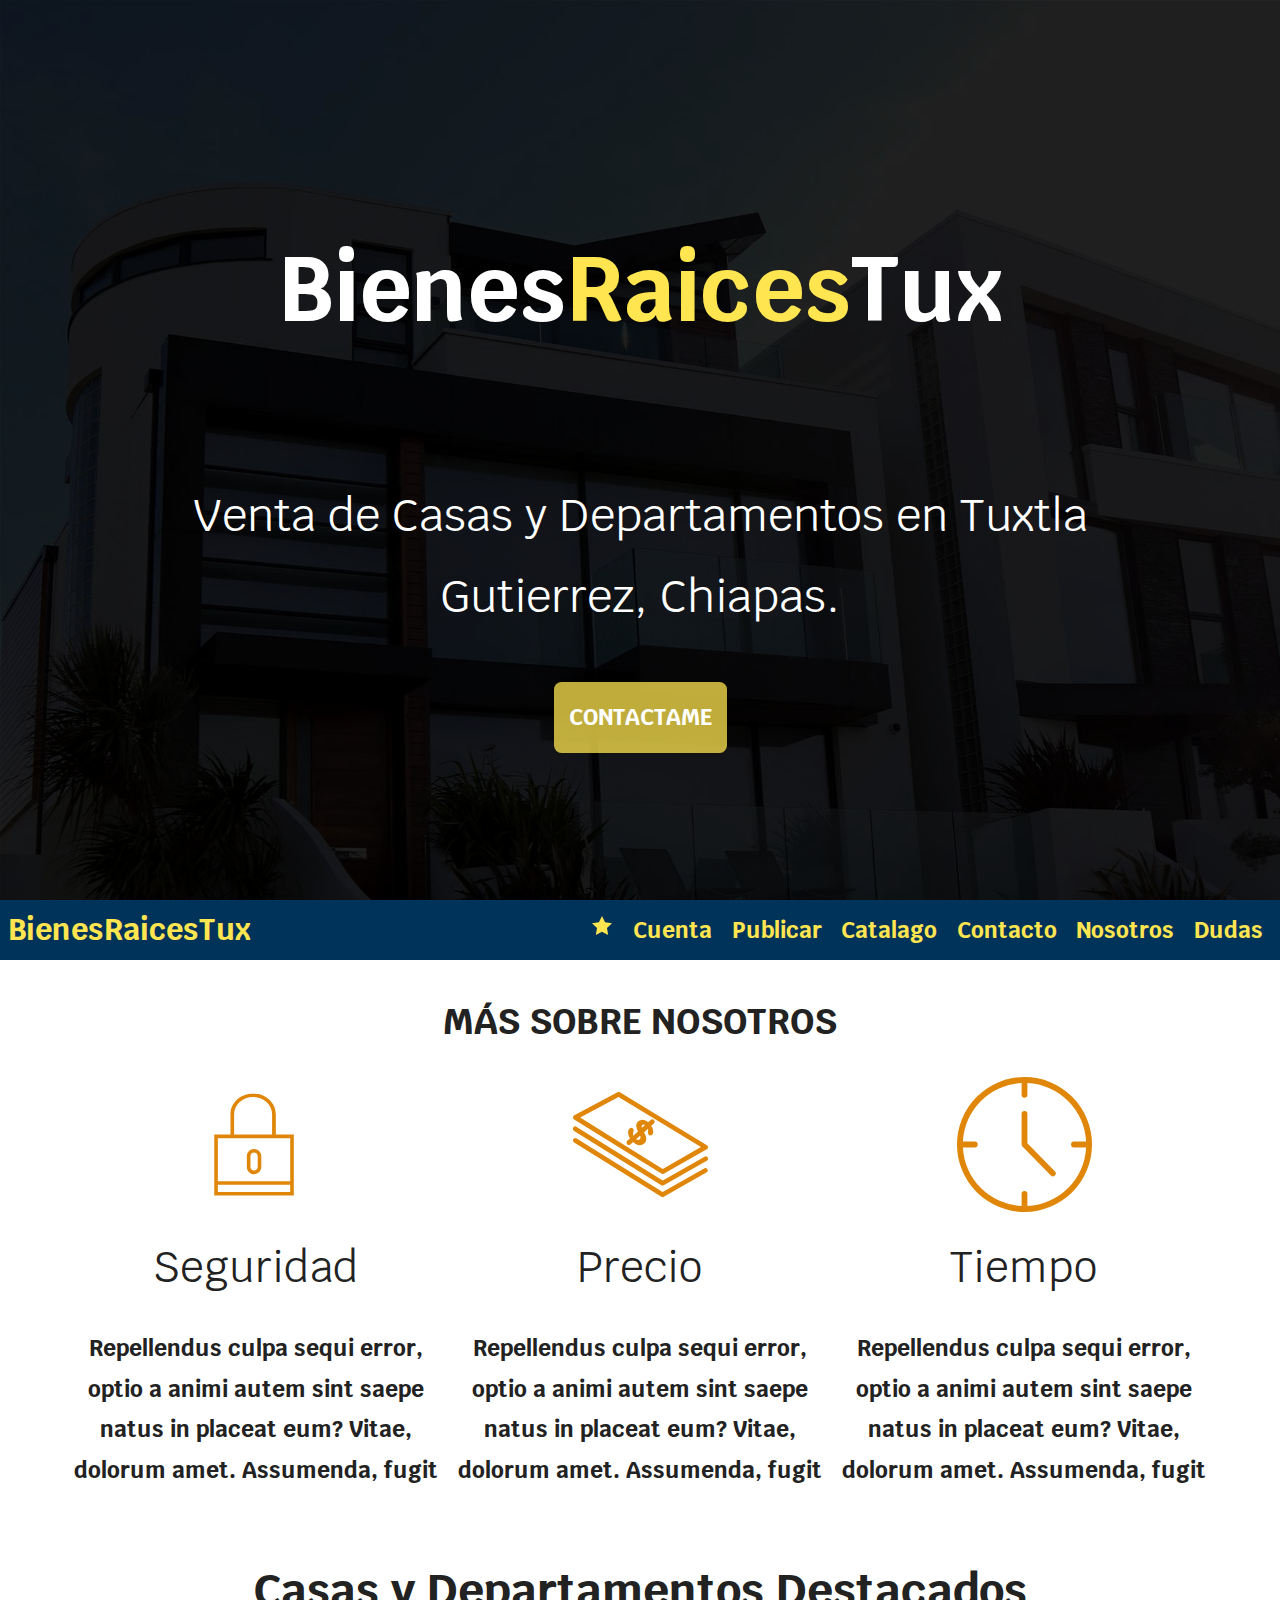
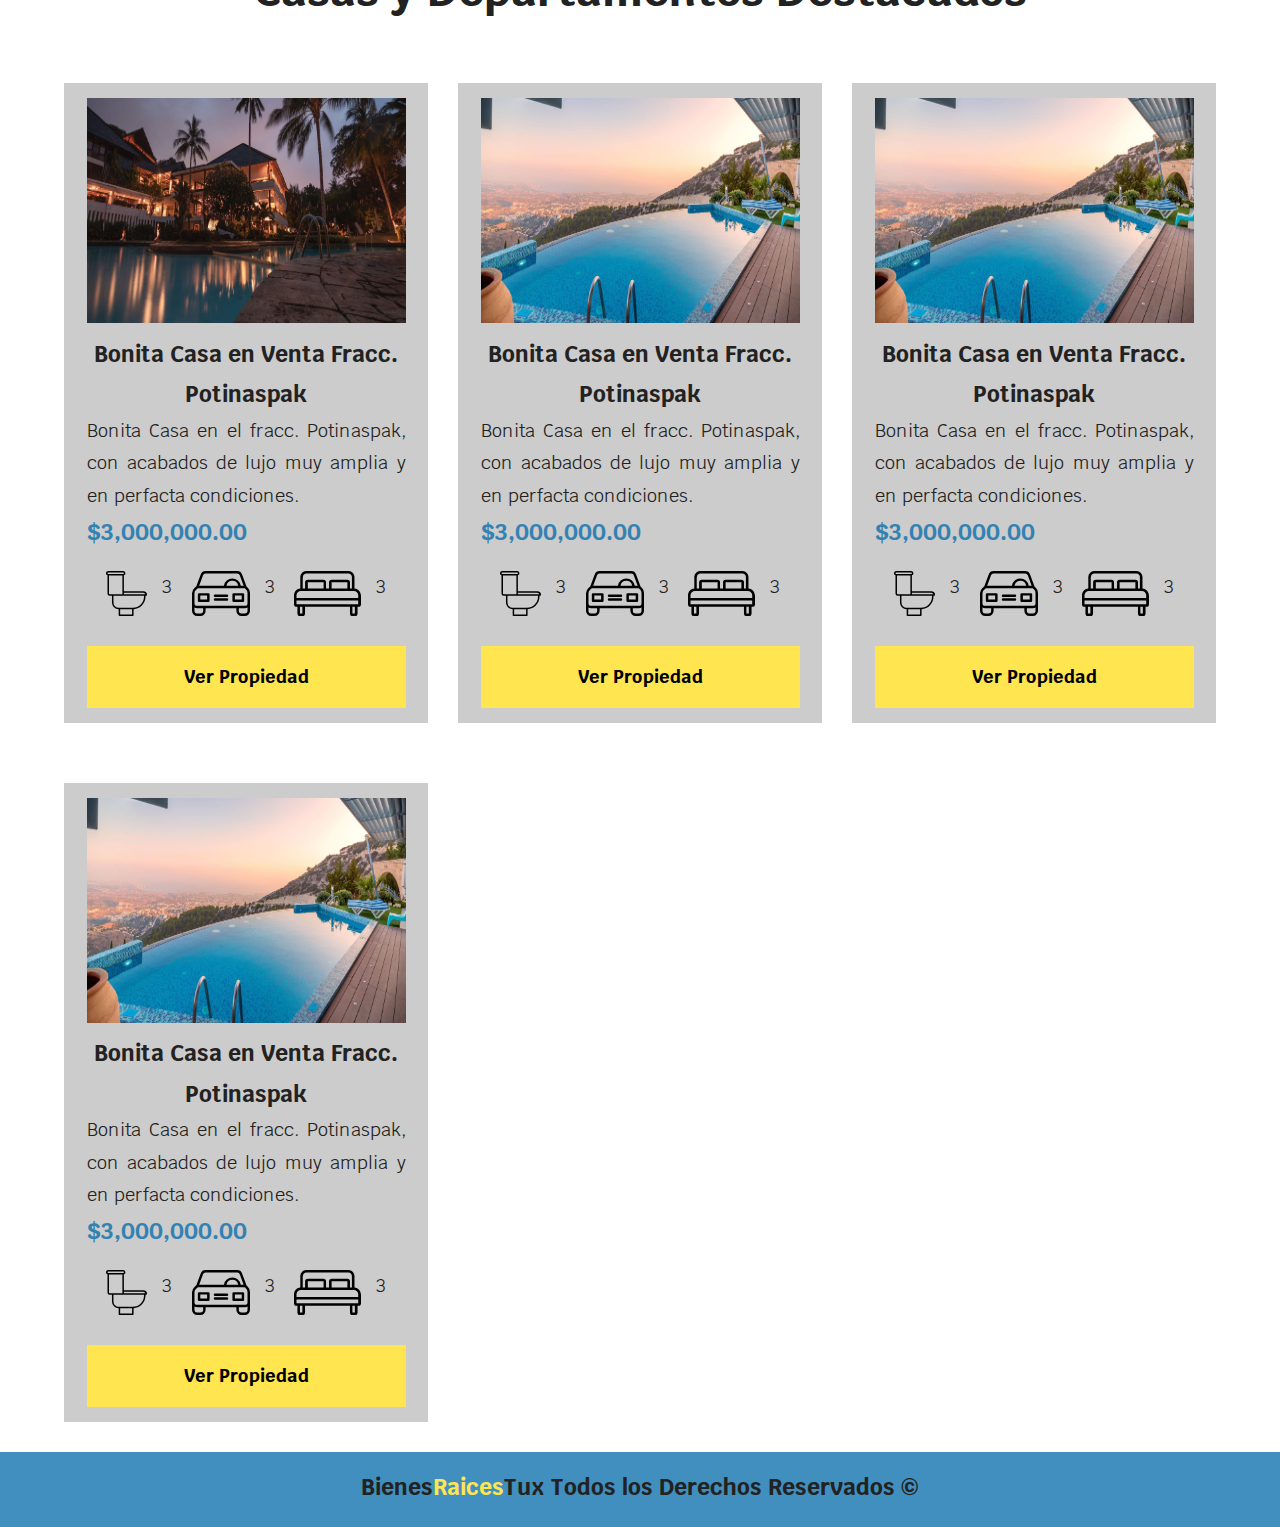
<file: bienesraicestux/index.html>
<!DOCTYPE html>
<html lang="es">

<head>
    <meta charset="UTF-8">
    <meta http-equiv="X-UA-Compatible" content="IE=edge">
    <meta name="viewport" content="width=device-width, initial-scale=1.0">
    <!-- mandamos a llamar un API de google fonts -->
    <link rel="preconnect" href="https://fonts.googleapis.com">
    <link rel="preconnect" href="https://fonts.gstatic.com" crossorigin>
    <link href="https://fonts.googleapis.com/css2?family=Krub:wght@400;700&display=swap" rel="stylesheet">
    <!-- mandamos a llamar la hoja de estilos y la hoja de normalize -->
    <link rel="stylesheet" href="css/style.css">
    <link rel="stylesheet" href="css/normalize.css">
    <title>BienesRaicesTux</title>
</head>

<body>
    <!-- header -->
    <header>
        <div class="head">
            <div class="head-title">
                <h1>Bienes<span>Raices</span>Tux</h1>
            </div>
            <div class="head-text">
                <p></p>
                Venta de Casas y Departamentos en Tuxtla Gutierrez, Chiapas.
                </p>
            </div>
            <!-- boton -->
            <a href="contacto.html" class="boton">Contactame</a>
        </div>
    </header>
    <!-- barra menu -->
    <section class="container container-menu menu">
        <div class="logo">
            <a href="index.html">BienesRaicesTux</a>
        </div>
        <!-- botones para activar o desactivar el menu -->
        <div class="botones ocultar">
            <!-- estrella para favoritos -->
            <a href="favorito.html">
                <svg class="favorito" xmlns=" http://www.w3.org/2000/svg" width="24" height="24" viewBox="0 0 24 24">
                    <path
                        d="M12 17.75l-6.172 3.245l1.179 -6.873l-5 -4.867l6.9 -1l3.086 -6.253l3.086 6.253l6.9 1l-5 4.867l1.179 6.873z" />
                </svg>
            </a>
            <buttton class="menu-btn">
                <svg xmlns="http://www.w3.org/2000/svg" width="24" height="24" viewBox="0 0 24 24">
                    <path d="M4 6H20V8H4zM4 11H20V13H4zM4 16H20V18H4z" />
                </svg>
                <svg class="none" xmlns="http://www.w3.org/2000/svg" width="24" height="24" viewBox="0 0 24 24">
                    <path
                        d="M16.192 6.344L11.949 10.586 7.707 6.344 6.293 7.758 10.535 12 6.293 16.242 7.707 17.656 11.949 13.414 16.192 17.656 17.606 16.242 13.364 12 17.606 7.758z" />
                </svg>
            </buttton>
        </div>
        <!-- menu de contenido -->
        <nav class="bar-nav">
            <ul class="bar-menu" id="bar-menu">
                <li class="menu--item">
                    <a class="home ocultar menu--link" href="index.html">Home</a>
                    <a class="menu--link" href="favoritos.html">
                        <svg class="none favorito" xmlns=" http://www.w3.org/2000/svg" width="24" height="24"
                            viewBox="0 0 24 24">
                            <path
                                d="M12 17.75l-6.172 3.245l1.179 -6.873l-5 -4.867l6.9 -1l3.086 -6.253l3.086 6.253l6.9 1l-5 4.867l1.179 6.873z" />
                        </svg>
                    </a>
                </li>
                <li class="menu--item contenedor-menu">
                    <a class="menu--link submenu-btn" href="#">Cuenta
                        <svg xmlns="http://www.w3.org/2000/svg"
                            class="ocultar icon icon-tabler icon-tabler-chevron-down" width="30" height="30"
                            viewBox="0 0 24 24" stroke-width="1.5" stroke="#2c3e50" fill="none" stroke-linecap="round"
                            stroke-linejoin="round">
                            <path stroke="none" d="M0 0h24v24H0z" fill="none" />
                            <polyline points="6 9 12 15 18 9" />
                        </svg>
                    </a>
                    <!-- usamos un submenu para las partes desplegables -->
                    <ul class="submenu">
                        <li class="menu--item">
                            <a class="menu--link" href="login.html">Iniciar Sesión</a>
                        </li>
                        <li class="menu--item">
                            <a class="menu--link" href="cuenta.html">Crear Cuenta</a>
                        </li>
                    </ul>
                </li>
                <li class="menu--item">
                    <a class="menu--link" href="publicar.html">Publicar</a>
                </li>
                <li class="menu--item contenedor-menu">
                    <a class="menu--link submenu-btn" href="#">Catalago
                        <svg xmlns="http://www.w3.org/2000/svg"
                            class="ocultar icon icon-tabler icon-tabler-chevron-down" width="30" height="30"
                            viewBox="0 0 24 24" stroke-width="1.5" stroke="#2c3e50" fill="none" stroke-linecap="round"
                            stroke-linejoin="round">
                            <path stroke="none" d="M0 0h24v24H0z" fill="none" />
                            <polyline points="6 9 12 15 18 9" />
                        </svg>
                    </a>
                    <!-- usamos un submenu para las partes desplegables -->
                    <ul class="submenu">
                        <li class="menu--item">
                            <a class="menu--link" href="venta.html">Venta</a>
                        </li>
                        <li class="menu--item">
                            <a class="menu--link" href="renta.html">Renta</a>
                        </li>
                    </ul>
                </li>
                <li class="menu--item">
                    <a class="menu--link" href="contacto.html">Contacto</a>
                </li>
                <li class="menu--item">
                    <a class="menu--link" href="nosotros.html">Nosotros</a>
                </li>
                <li class="menu--item">
                    <a class="menu--link" href="dudas.html">Dudas</a>
                </li>
            </ul>
        </nav>
    </section>
    <!-- sobre-nosotros -->
    <main class="contenedor nosotros">
        <h1 class="nosotros-title">Más Sobre Nosotros</h1>
        <div class="nosotros-container">
            <div class="valores">
                <img src="img/icono1.svg" alt="seguridad" class="icono-valores">
                <h3>Seguridad</h3>
                <p>
                    Repellendus culpa sequi error, optio a animi autem sint saepe natus in placeat eum? Vitae, dolorum
                    amet. Assumenda,
                    fugit
                </p>
            </div>
            <div class="valores">
                <img src="img/icono2.svg" alt="precio" class="icono-valores">
                <h3>Precio</h3>
                <p>
                    Repellendus culpa sequi error, optio a animi autem sint saepe natus in placeat eum? Vitae, dolorum
                    amet. Assumenda,
                    fugit
                </p>
            </div>
            <div class="valores">
                <img src="img/icono3.svg" alt="tiempo" class="icono-valores">
                <h3>Tiempo</h3>
                <p>
                    Repellendus culpa sequi error, optio a animi autem sint saepe natus in placeat eum? Vitae, dolorum
                    amet. Assumenda,
                    fugit
                </p>
            </div>
        </div>
    </main>
    <!-- seccion del catalago -->
    <section class="contenedor">
        <div class="catalago-home">
            <h2>
                Casas y Departamentos Destacados
            </h2>
            <div class="catalago-container">
                <!-- tarjeta de la casa publicada -->
                <div class="anuncio">
                    <img src="img/destacada.jpg" alt="descatada 1" class="img-anuncio">
                    <div class="info-anuncio">
                        <h3>Bonita Casa en Venta Fracc. Potinaspak</h3>
                        <p>
                            Bonita Casa en el fracc. Potinaspak, con acabados de lujo muy amplia y en perfacta
                            condiciones.
                        </p>
                        <p class="precio-anuncio">
                            $3,000,000.00
                        </p>
                        <ul class="iconos-caracteristicas">
                            <li>
                                <img src="img/icono_wc.svg" alt="icono-wc" class="img-caracteristicas">
                                <p>3</p>
                            </li>
                            <li>
                                <img src="img/icono_estacionamiento.svg" alt="icono-estacionamiento"
                                    class="img-caracteristicas">
                                <p>3</p>
                            </li>
                            <li>
                                <img src="img/icono_dormitorio.svg" alt="icono-dormitorio" class="img-caracteristicas">
                                <p>3</p>
                            </li>
                        </ul>
                        <a href="anuncios.html" class="btn-amarrillo-block">
                            Ver Propiedad
                        </a>
                    </div>
                </div>
                <!-- tarjeta de la casa publicada -->
                <div class="anuncio">
                    <img src="img/destacada2.jpg" alt="descatada 1" class="img-anuncio">
                    <div class="info-anuncio">
                        <h3>Bonita Casa en Venta Fracc. Potinaspak</h3>
                        <p>
                            Bonita Casa en el fracc. Potinaspak, con acabados de lujo muy amplia y en perfacta
                            condiciones.
                        </p>
                        <p class="precio-anuncio">
                            $3,000,000.00
                        </p>
                        <ul class="iconos-caracteristicas">
                            <li>
                                <img src="img/icono_wc.svg" alt="icono-wc" class="img-caracteristicas">
                                <p>3</p>
                            </li>
                            <li>
                                <img src="img/icono_estacionamiento.svg" alt="icono-estacionamiento"
                                    class="img-caracteristicas">
                                <p>3</p>
                            </li>
                            <li>
                                <img src="img/icono_dormitorio.svg" alt="icono-dormitorio" class="img-caracteristicas">
                                <p>3</p>
                            </li>
                        </ul>
                        <a href="anuncios.html" class="btn-amarrillo-block">
                            Ver Propiedad
                        </a>
                    </div>
                </div>
                <!-- tarjeta de la casa publicada -->
                <div class="anuncio">
                    <img src="img/destacada2.jpg" alt="descatada 1" class="img-anuncio">
                    <div class="info-anuncio">
                        <h3>Bonita Casa en Venta Fracc. Potinaspak</h3>
                        <p>
                            Bonita Casa en el fracc. Potinaspak, con acabados de lujo muy amplia y en perfacta
                            condiciones.
                        </p>
                        <p class="precio-anuncio">
                            $3,000,000.00
                        </p>
                        <ul class="iconos-caracteristicas">
                            <li>
                                <img src="img/icono_wc.svg" alt="icono-wc" class="img-caracteristicas">
                                <p>3</p>
                            </li>
                            <li>
                                <img src="img/icono_estacionamiento.svg" alt="icono-estacionamiento"
                                    class="img-caracteristicas">
                                <p>3</p>
                            </li>
                            <li>
                                <img src="img/icono_dormitorio.svg" alt="icono-dormitorio" class="img-caracteristicas">
                                <p>3</p>
                            </li>
                        </ul>
                        <a href="anuncios.html" class="btn-amarrillo-block">
                            Ver Propiedad
                        </a>
                    </div>
                </div>
                <!-- tarjeta de la casa publicada -->
                <div class="anuncio">
                    <img src="img/destacada2.jpg" alt="descatada 1" class="img-anuncio">
                    <div class="info-anuncio">
                        <h3>Bonita Casa en Venta Fracc. Potinaspak</h3>
                        <p>
                            Bonita Casa en el fracc. Potinaspak, con acabados de lujo muy amplia y en perfacta
                            condiciones.
                        </p>
                        <p class="precio-anuncio">
                            $3,000,000.00
                        </p>
                        <ul class="iconos-caracteristicas">
                            <li>
                                <img src="img/icono_wc.svg" alt="icono-wc" class="img-caracteristicas">
                                <p>3</p>
                            </li>
                            <li>
                                <img src="img/icono_estacionamiento.svg" alt="icono-estacionamiento"
                                    class="img-caracteristicas">
                                <p>3</p>
                            </li>
                            <li>
                                <img src="img/icono_dormitorio.svg" alt="icono-dormitorio" class="img-caracteristicas">
                                <p>3</p>
                            </li>
                        </ul>
                        <a href="anuncios.html" class="btn-amarrillo-block">
                            Ver Propiedad
                        </a>
                    </div>
                </div>
            </div>
        </div>
    </section>
    <!-- footer -->
    <footer>
        <p>Bienes<span>Raices</span>Tux Todos los Derechos Reservados &copy;</p>
    </footer>

    <!-- mandamos a llmar js -->
    <script src=" js/script.js"></script>
</body>

</html>
</file>
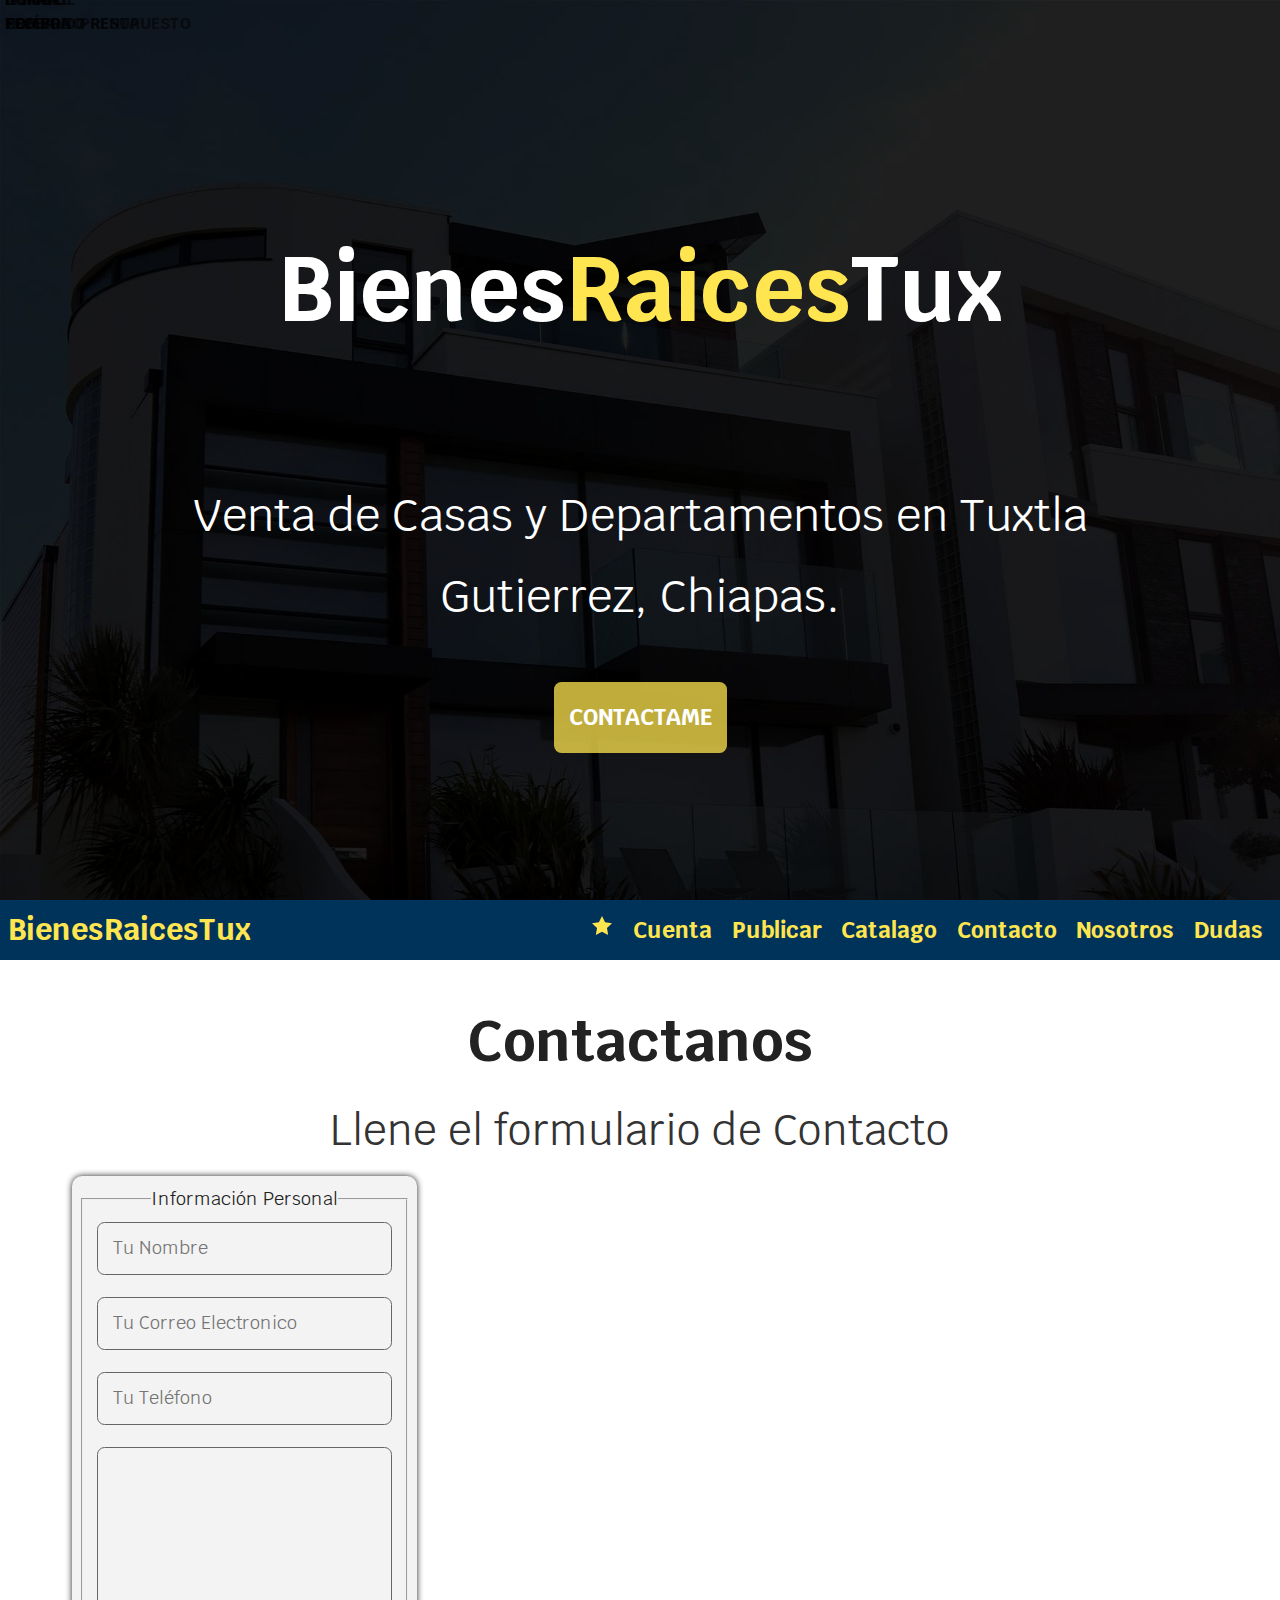
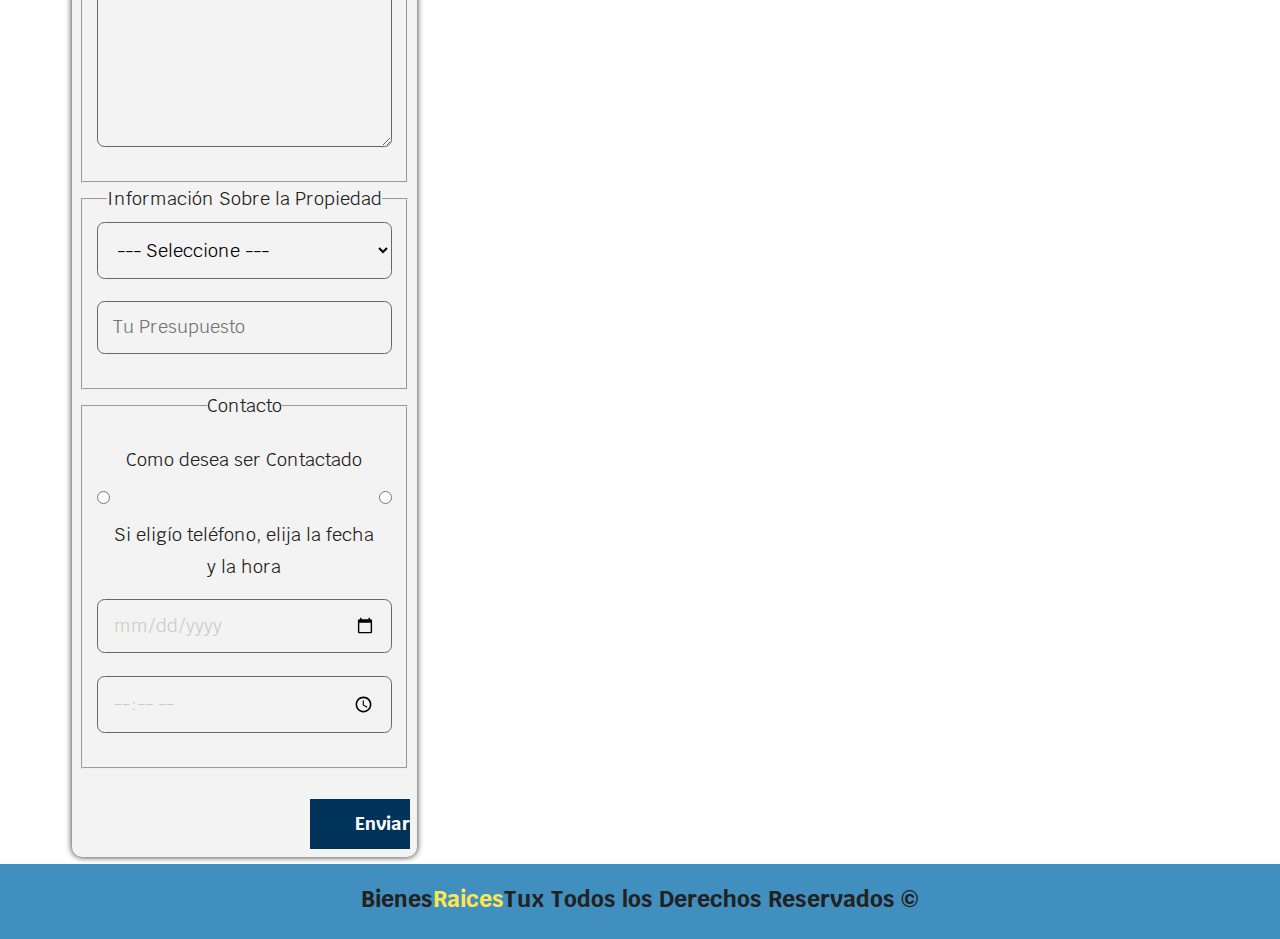
<file: bienesraicestux/contacto.html>
<!DOCTYPE html>
<html lang="es">

<head>
    <meta charset="UTF-8">
    <meta http-equiv="X-UA-Compatible" content="IE=edge">
    <meta name="viewport" content="width=device-width, initial-scale=1.0">
    <link rel="preconnect" href="https://fonts.googleapis.com">
    <link rel="preconnect" href="https://fonts.gstatic.com" crossorigin>
    <link href="https://fonts.googleapis.com/css2?family=Krub:wght@400;700&display=swap" rel="stylesheet">
    <link rel="stylesheet" href="css/style.css">
    <link rel="stylesheet" href="css/normalize.css">
    <title>BienesRaicesTux</title>
</head>

<body>
    <!-- header -->
    <header>
        <div class="head">
            <div class="head-title">
                <h1>Bienes<span>Raices</span>Tux</h1>
            </div>
            <div class="head-text">
                <p></p>
                Venta de Casas y Departamentos en Tuxtla Gutierrez, Chiapas.
                </p>
            </div>
            <!-- boton -->
            <a href="contacto.html" class="boton">Contactame</a>
        </div>
    </header>
    <!-- barra menu -->
    <section class="container container-menu menu">
        <div class="logo">
            <a href="index.html">BienesRaicesTux</a>
        </div>
        <!-- botones para activar o desactivar el menu -->
        <div class="botones ocultar">
            <!-- estrella para favoritos -->
            <a href="favorito.html">
                <svg class="favorito" xmlns=" http://www.w3.org/2000/svg" width="24" height="24" viewBox="0 0 24 24">
                    <path
                        d="M12 17.75l-6.172 3.245l1.179 -6.873l-5 -4.867l6.9 -1l3.086 -6.253l3.086 6.253l6.9 1l-5 4.867l1.179 6.873z" />
                </svg>
            </a>
            <buttton class="menu-btn">
                <svg xmlns="http://www.w3.org/2000/svg" width="24" height="24" viewBox="0 0 24 24">
                    <path d="M4 6H20V8H4zM4 11H20V13H4zM4 16H20V18H4z" />
                </svg>
                <svg class="none" xmlns="http://www.w3.org/2000/svg" width="24" height="24" viewBox="0 0 24 24">
                    <path
                        d="M16.192 6.344L11.949 10.586 7.707 6.344 6.293 7.758 10.535 12 6.293 16.242 7.707 17.656 11.949 13.414 16.192 17.656 17.606 16.242 13.364 12 17.606 7.758z" />
                </svg>
            </buttton>
        </div>
        <!-- menu de contenido -->
        <nav class="bar-nav">
            <ul class="bar-menu" id="bar-menu">
                <li class="menu--item">
                    <a class="home ocultar menu--link" href="index.html">Home</a>
                    <a class="menu--link" href="favoritos.html">
                        <svg class="none favorito" xmlns=" http://www.w3.org/2000/svg" width="24" height="24"
                            viewBox="0 0 24 24">
                            <path
                                d="M12 17.75l-6.172 3.245l1.179 -6.873l-5 -4.867l6.9 -1l3.086 -6.253l3.086 6.253l6.9 1l-5 4.867l1.179 6.873z" />
                        </svg>
                    </a>
                </li>
                <li class="menu--item contenedor-menu">
                    <a class="menu--link submenu-btn" href="#">Cuenta
                        <svg xmlns="http://www.w3.org/2000/svg"
                            class="ocultar icon icon-tabler icon-tabler-chevron-down" width="30" height="30"
                            viewBox="0 0 24 24" stroke-width="1.5" stroke="#2c3e50" fill="none" stroke-linecap="round"
                            stroke-linejoin="round">
                            <path stroke="none" d="M0 0h24v24H0z" fill="none" />
                            <polyline points="6 9 12 15 18 9" />
                        </svg>
                    </a>
                    <!-- usamos un submenu para las partes desplegables -->
                    <ul class="submenu">
                        <li class="menu--item">
                            <a class="menu--link" href="login.html">Iniciar Sesión</a>
                        </li>
                        <li class="menu--item">
                            <a class="menu--link" href="cuenta.html">Crear Cuenta</a>
                        </li>
                    </ul>
                </li>
                <li class="menu--item">
                    <a class="menu--link" href="publicar.html">Publicar</a>
                </li>
                <li class="menu--item contenedor-menu">
                    <a class="menu--link submenu-btn" href="#">Catalago
                        <svg xmlns="http://www.w3.org/2000/svg"
                            class="ocultar icon icon-tabler icon-tabler-chevron-down" width="30" height="30"
                            viewBox="0 0 24 24" stroke-width="1.5" stroke="#2c3e50" fill="none" stroke-linecap="round"
                            stroke-linejoin="round">
                            <path stroke="none" d="M0 0h24v24H0z" fill="none" />
                            <polyline points="6 9 12 15 18 9" />
                        </svg>
                    </a>
                    <!-- usamos un submenu para las partes desplegables -->
                    <ul class="submenu">
                        <li class="menu--item">
                            <a class="menu--link" href="venta.html">Venta</a>
                        </li>
                        <li class="menu--item">
                            <a class="menu--link" href="renta.html">Renta</a>
                        </li>
                    </ul>
                </li>
                <li class="menu--item">
                    <a class="menu--link" href="contacto.html">Contacto</a>
                </li>
                <li class="menu--item">
                    <a class="menu--link" href="nosotros.html">Nosotros</a>
                </li>
                <li class="menu--item">
                    <a class="menu--link" href="dudas.html">Dudas</a>
                </li>
            </ul>
        </nav>
    </section>
    <!-- contactanos -->
    <main class="contenedor contacto">
        <h1>Contactanos</h1>
        <h2>Llene el formulario de Contacto</h2>
        <!-- formulario de contacto -->
        <form action="" class="formulario">
            <!-- informacion personal -->
            <fieldset>
                <legend>Información Personal</legend>
                <label for="nombre">Nombre</label>
                <input id="nombre" type="text" placeholder="Tu Nombre">
                <label for="correo">E-mail</label>
                <input id="correo" type="email" placeholder="Tu Correo Electronico">
                <label for="telefono">Nombre</label>
                <input id="telefono" type="tel" placeholder="Tu Teléfono">
                <label for="mensaje">Mensaje</label>
                <textarea id="mensaje"></textarea>
            </fieldset>
            <!-- informacion sobre propiedad -->
            <fieldset>
                <legend>Información Sobre la Propiedad</legend>
                <label for="ocupacion">Compra o Renta</label>
                <select id="ocupacion">
                    <option value disabled selected>--- Seleccione ---</option>
                    <option value="1">Compra</option>
                    <option value="2">Renta</option>
                </select>
                <label for="presupuesto">Precio o Presupuesto</label>
                <input id="presupuesto" type="number" placeholder="Tu Presupuesto">
            </fieldset>
            <!-- informacion de contacto -->
            <fieldset>
                <legend>Contacto</legend>
                <p>Como desea ser Contactado</p>
                <!-- forma de contactar -->
                <div class="forma-contacto">
                    <label for="contactar-telefono">Teléfono</label>
                    <input name="contacto" type="radio" value="0" id="contactar-telefono">
                    <label for="contactar-correo">E-mail</label>
                    <input name="contacto" type="radio" value="1" id="contactar-correo">
                </div>
                <p>Si eligío teléfono, elija la fecha y la hora</p>
                <label for="fecha">Fecha</label>
                <input id="fecha" type="date">
                <label for="hora">Hora</label>
                <input id="hora" type="time" min="09:00" max="18:00">
            </fieldset>
            <!-- botton azul -->
            <div class="boton-azul-rigth">
                <input type="submit" value="Enviar" class="boton-azul">
            </div>
        </form>
    </main>
    <!-- footer -->
    <footer>
        <p>Bienes<span>Raices</span>Tux Todos los Derechos Reservados &copy;</p>
    </footer>

    <!-- mandamos a llmar js -->
    <script src=" js/script.js"></script>
</body>

</html>
</file>
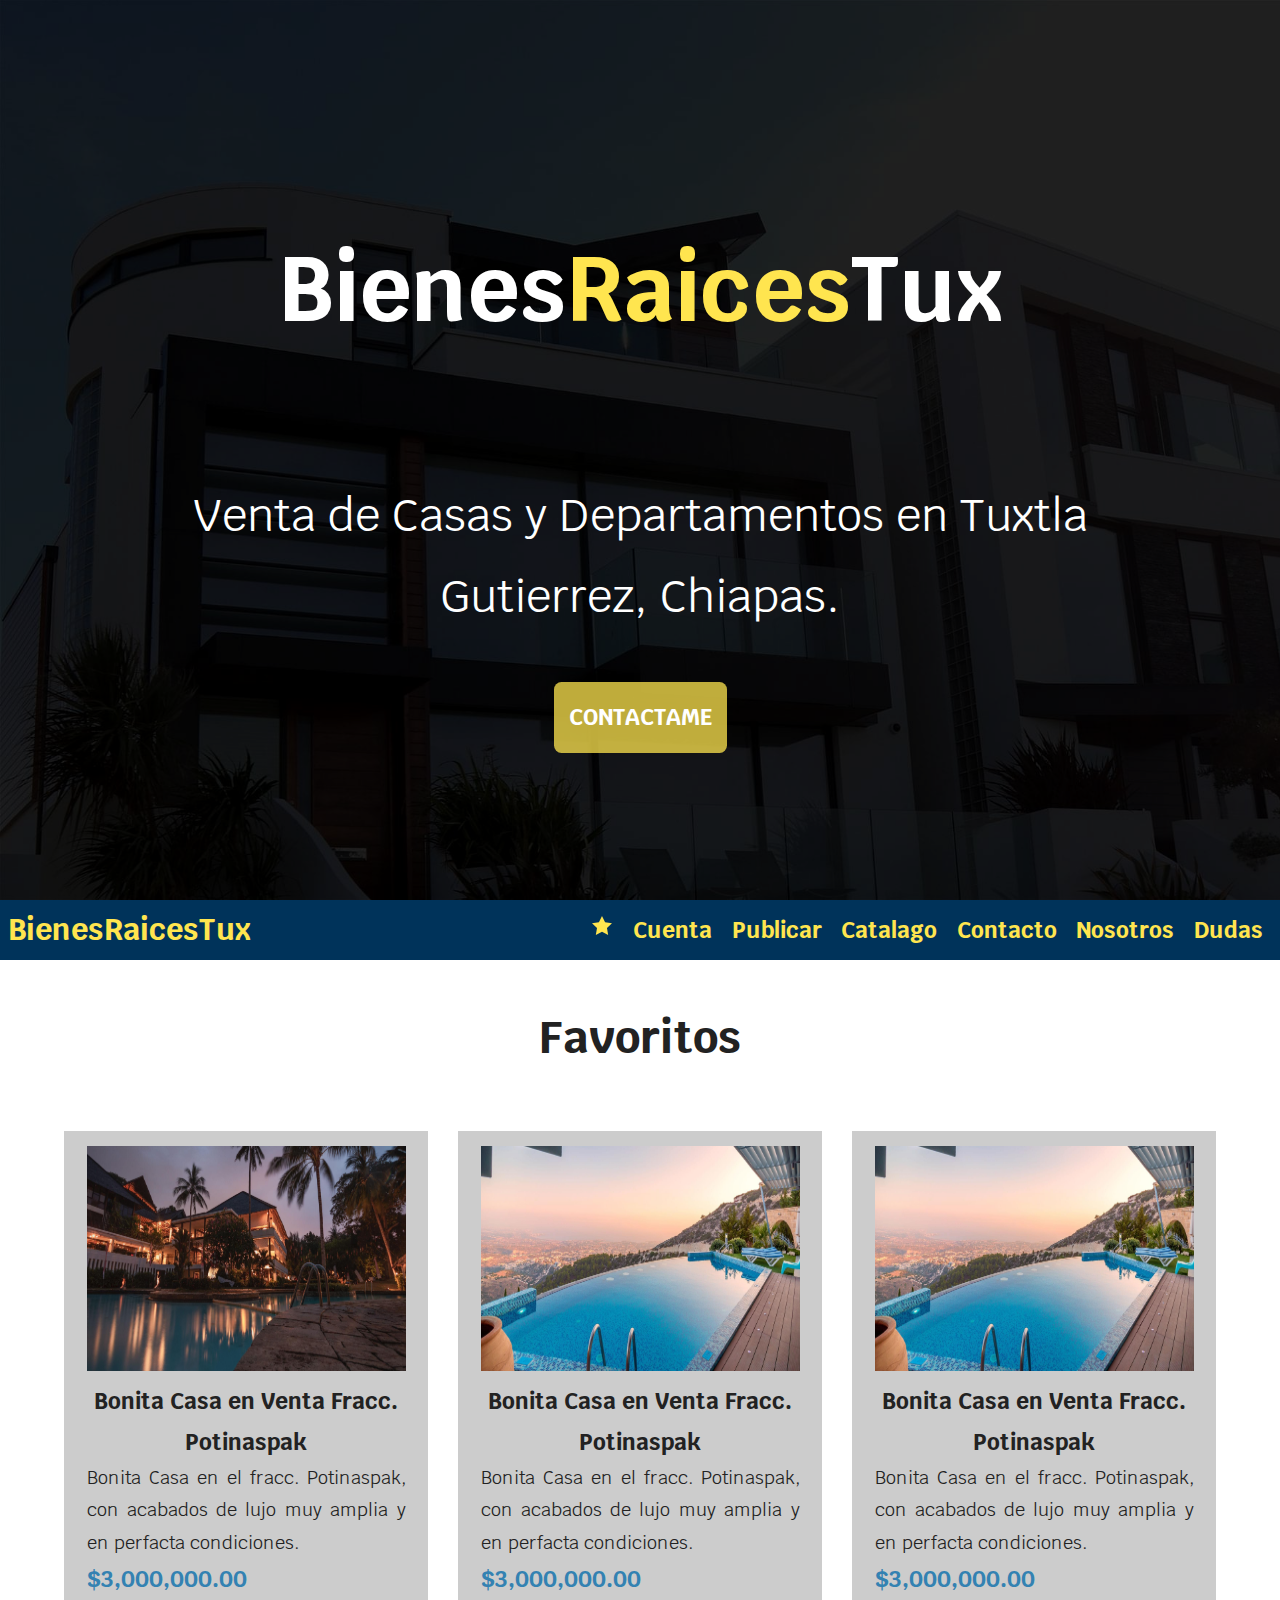
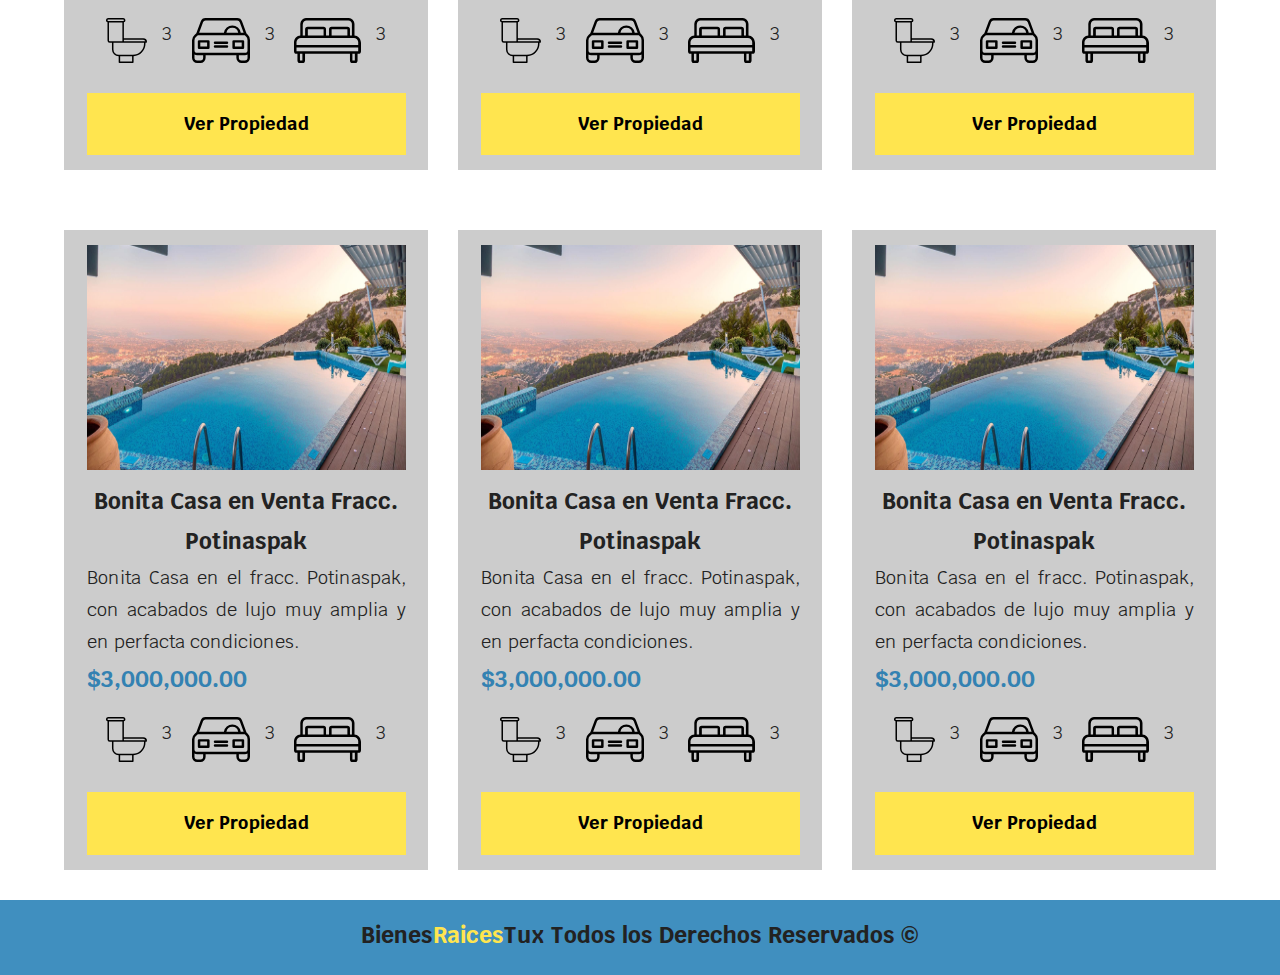
<file: bienesraicestux/favoritos.html>
<!DOCTYPE html>
<html lang="es">

<head>
    <meta charset="UTF-8">
    <meta http-equiv="X-UA-Compatible" content="IE=edge">
    <meta name="viewport" content="width=device-width, initial-scale=1.0">
    <!-- mandamos a llamar un API de google fonts -->
    <link rel="preconnect" href="https://fonts.googleapis.com">
    <link rel="preconnect" href="https://fonts.gstatic.com" crossorigin>
    <link href="https://fonts.googleapis.com/css2?family=Krub:wght@400;700&display=swap" rel="stylesheet">
    <!-- mandamos a llamar la hoja de estilos y la hoja de normalize -->
    <link rel="stylesheet" href="css/style.css">
    <link rel="stylesheet" href="css/normalize.css">
    <title>BienesRaicesTux</title>
</head>

<body>
    <!-- header -->
    <header>
        <div class="head">
            <div class="head-title">
                <h1>Bienes<span>Raices</span>Tux</h1>
            </div>
            <div class="head-text">
                <p></p>
                Venta de Casas y Departamentos en Tuxtla Gutierrez, Chiapas.
                </p>
            </div>
            <!-- boton -->
            <a href="contacto.html" class="boton">Contactame</a>
        </div>
    </header>
    <!-- barra menu -->
    <section class="container container-menu menu">
        <div class="logo">
            <a href="index.html">BienesRaicesTux</a>
        </div>
        <!-- botones para activar o desactivar el menu -->
        <div class="botones ocultar">
            <!-- estrella para favoritos -->
            <a href="favorito.html">
                <svg class="favorito" xmlns=" http://www.w3.org/2000/svg" width="24" height="24" viewBox="0 0 24 24">
                    <path
                        d="M12 17.75l-6.172 3.245l1.179 -6.873l-5 -4.867l6.9 -1l3.086 -6.253l3.086 6.253l6.9 1l-5 4.867l1.179 6.873z" />
                </svg>
            </a>
            <buttton class="menu-btn">
                <svg xmlns="http://www.w3.org/2000/svg" width="24" height="24" viewBox="0 0 24 24">
                    <path d="M4 6H20V8H4zM4 11H20V13H4zM4 16H20V18H4z" />
                </svg>
                <svg class="none" xmlns="http://www.w3.org/2000/svg" width="24" height="24" viewBox="0 0 24 24">
                    <path
                        d="M16.192 6.344L11.949 10.586 7.707 6.344 6.293 7.758 10.535 12 6.293 16.242 7.707 17.656 11.949 13.414 16.192 17.656 17.606 16.242 13.364 12 17.606 7.758z" />
                </svg>
            </buttton>
        </div>
        <!-- menu de contenido -->
        <nav class="bar-nav">
            <ul class="bar-menu" id="bar-menu">
                <li class="menu--item">
                    <a class="home ocultar menu--link" href="index.html">Home</a>
                    <a class="menu--link" href="favoritos.html">
                        <svg class="none favorito" xmlns=" http://www.w3.org/2000/svg" width="24" height="24"
                            viewBox="0 0 24 24">
                            <path
                                d="M12 17.75l-6.172 3.245l1.179 -6.873l-5 -4.867l6.9 -1l3.086 -6.253l3.086 6.253l6.9 1l-5 4.867l1.179 6.873z" />
                        </svg>
                    </a>
                </li>
                <li class="menu--item contenedor-menu">
                    <a class="menu--link submenu-btn" href="#">Cuenta
                        <svg xmlns="http://www.w3.org/2000/svg"
                            class="ocultar icon icon-tabler icon-tabler-chevron-down" width="30" height="30"
                            viewBox="0 0 24 24" stroke-width="1.5" stroke="#2c3e50" fill="none" stroke-linecap="round"
                            stroke-linejoin="round">
                            <path stroke="none" d="M0 0h24v24H0z" fill="none" />
                            <polyline points="6 9 12 15 18 9" />
                        </svg>
                    </a>
                    <!-- usamos un submenu para las partes desplegables -->
                    <ul class="submenu">
                        <li class="menu--item">
                            <a class="menu--link" href="login.html">Iniciar Sesión</a>
                        </li>
                        <li class="menu--item">
                            <a class="menu--link" href="cuenta.html">Crear Cuenta</a>
                        </li>
                    </ul>
                </li>
                <li class="menu--item">
                    <a class="menu--link" href="publicar.html">Publicar</a>
                </li>
                <li class="menu--item contenedor-menu">
                    <a class="menu--link submenu-btn" href="#">Catalago
                        <svg xmlns="http://www.w3.org/2000/svg"
                            class="ocultar icon icon-tabler icon-tabler-chevron-down" width="30" height="30"
                            viewBox="0 0 24 24" stroke-width="1.5" stroke="#2c3e50" fill="none" stroke-linecap="round"
                            stroke-linejoin="round">
                            <path stroke="none" d="M0 0h24v24H0z" fill="none" />
                            <polyline points="6 9 12 15 18 9" />
                        </svg>
                    </a>
                    <!-- usamos un submenu para las partes desplegables -->
                    <ul class="submenu">
                        <li class="menu--item">
                            <a class="menu--link" href="venta.html">Venta</a>
                        </li>
                        <li class="menu--item">
                            <a class="menu--link" href="renta.html">Renta</a>
                        </li>
                    </ul>
                </li>
                <li class="menu--item">
                    <a class="menu--link" href="contacto.html">Contacto</a>
                </li>
                <li class="menu--item">
                    <a class="menu--link" href="nosotros.html">Nosotros</a>
                </li>
                <li class="menu--item">
                    <a class="menu--link" href="dudas.html">Dudas</a>
                </li>
            </ul>
        </nav>
    </section>
    
    <!-- seccion del catalago -->
    <section class="contenedor">
        <div class="catalago-home">
            <h2>
                Favoritos
            </h2>
            <div class="catalago-container">
                <!-- tarjeta de la casa publicada -->
                <div class="anuncio">
                    <img src="img/destacada.jpg" alt="descatada 1" class="img-anuncio">
                    <div class="info-anuncio">
                        <h3>Bonita Casa en Venta Fracc. Potinaspak</h3>
                        <p>
                            Bonita Casa en el fracc. Potinaspak, con acabados de lujo muy amplia y en perfacta
                            condiciones.
                        </p>
                        <p class="precio-anuncio">
                            $3,000,000.00
                        </p>
                        <ul class="iconos-caracteristicas">
                            <li>
                                <img src="img/icono_wc.svg" alt="icono-wc" class="img-caracteristicas">
                                <p>3</p>
                            </li>
                            <li>
                                <img src="img/icono_estacionamiento.svg" alt="icono-estacionamiento"
                                    class="img-caracteristicas">
                                <p>3</p>
                            </li>
                            <li>
                                <img src="img/icono_dormitorio.svg" alt="icono-dormitorio" class="img-caracteristicas">
                                <p>3</p>
                            </li>
                        </ul>
                        <a href="anuncios.html" class="btn-amarrillo-block">
                            Ver Propiedad
                        </a>
                    </div>
                </div>
                <!-- tarjeta de la casa publicada -->
                <div class="anuncio">
                    <img src="img/destacada2.jpg" alt="descatada 1" class="img-anuncio">
                    <div class="info-anuncio">
                        <h3>Bonita Casa en Venta Fracc. Potinaspak</h3>
                        <p>
                            Bonita Casa en el fracc. Potinaspak, con acabados de lujo muy amplia y en perfacta
                            condiciones.
                        </p>
                        <p class="precio-anuncio">
                            $3,000,000.00
                        </p>
                        <ul class="iconos-caracteristicas">
                            <li>
                                <img src="img/icono_wc.svg" alt="icono-wc" class="img-caracteristicas">
                                <p>3</p>
                            </li>
                            <li>
                                <img src="img/icono_estacionamiento.svg" alt="icono-estacionamiento"
                                    class="img-caracteristicas">
                                <p>3</p>
                            </li>
                            <li>
                                <img src="img/icono_dormitorio.svg" alt="icono-dormitorio" class="img-caracteristicas">
                                <p>3</p>
                            </li>
                        </ul>
                        <a href="anuncios.html" class="btn-amarrillo-block">
                            Ver Propiedad
                        </a>
                    </div>
                </div>
                <!-- tarjeta de la casa publicada -->
                <div class="anuncio">
                    <img src="img/destacada2.jpg" alt="descatada 1" class="img-anuncio">
                    <div class="info-anuncio">
                        <h3>Bonita Casa en Venta Fracc. Potinaspak</h3>
                        <p>
                            Bonita Casa en el fracc. Potinaspak, con acabados de lujo muy amplia y en perfacta
                            condiciones.
                        </p>
                        <p class="precio-anuncio">
                            $3,000,000.00
                        </p>
                        <ul class="iconos-caracteristicas">
                            <li>
                                <img src="img/icono_wc.svg" alt="icono-wc" class="img-caracteristicas">
                                <p>3</p>
                            </li>
                            <li>
                                <img src="img/icono_estacionamiento.svg" alt="icono-estacionamiento"
                                    class="img-caracteristicas">
                                <p>3</p>
                            </li>
                            <li>
                                <img src="img/icono_dormitorio.svg" alt="icono-dormitorio" class="img-caracteristicas">
                                <p>3</p>
                            </li>
                        </ul>
                        <a href="anuncios.html" class="btn-amarrillo-block">
                            Ver Propiedad
                        </a>
                    </div>
                </div>
                <!-- tarjeta de la casa publicada -->
                <div class="anuncio">
                    <img src="img/destacada2.jpg" alt="descatada 1" class="img-anuncio">
                    <div class="info-anuncio">
                        <h3>Bonita Casa en Venta Fracc. Potinaspak</h3>
                        <p>
                            Bonita Casa en el fracc. Potinaspak, con acabados de lujo muy amplia y en perfacta
                            condiciones.
                        </p>
                        <p class="precio-anuncio">
                            $3,000,000.00
                        </p>
                        <ul class="iconos-caracteristicas">
                            <li>
                                <img src="img/icono_wc.svg" alt="icono-wc" class="img-caracteristicas">
                                <p>3</p>
                            </li>
                            <li>
                                <img src="img/icono_estacionamiento.svg" alt="icono-estacionamiento"
                                    class="img-caracteristicas">
                                <p>3</p>
                            </li>
                            <li>
                                <img src="img/icono_dormitorio.svg" alt="icono-dormitorio" class="img-caracteristicas">
                                <p>3</p>
                            </li>
                        </ul>
                        <a href="anuncios.html" class="btn-amarrillo-block">
                            Ver Propiedad
                        </a>
                    </div>
                </div>
                <div class="anuncio">
                    <img src="img/destacada2.jpg" alt="descatada 1" class="img-anuncio">
                    <div class="info-anuncio">
                        <h3>Bonita Casa en Venta Fracc. Potinaspak</h3>
                        <p>
                            Bonita Casa en el fracc. Potinaspak, con acabados de lujo muy amplia y en perfacta
                            condiciones.
                        </p>
                        <p class="precio-anuncio">
                            $3,000,000.00
                        </p>
                        <ul class="iconos-caracteristicas">
                            <li>
                                <img src="img/icono_wc.svg" alt="icono-wc" class="img-caracteristicas">
                                <p>3</p>
                            </li>
                            <li>
                                <img src="img/icono_estacionamiento.svg" alt="icono-estacionamiento"
                                    class="img-caracteristicas">
                                <p>3</p>
                            </li>
                            <li>
                                <img src="img/icono_dormitorio.svg" alt="icono-dormitorio" class="img-caracteristicas">
                                <p>3</p>
                            </li>
                        </ul>
                        <a href="anuncios.html" class="btn-amarrillo-block">
                            Ver Propiedad
                        </a>
                    </div>
                </div>
                <div class="anuncio">
                    <img src="img/destacada2.jpg" alt="descatada 1" class="img-anuncio">
                    <div class="info-anuncio">
                        <h3>Bonita Casa en Venta Fracc. Potinaspak</h3>
                        <p>
                            Bonita Casa en el fracc. Potinaspak, con acabados de lujo muy amplia y en perfacta
                            condiciones.
                        </p>
                        <p class="precio-anuncio">
                            $3,000,000.00
                        </p>
                        <ul class="iconos-caracteristicas">
                            <li>
                                <img src="img/icono_wc.svg" alt="icono-wc" class="img-caracteristicas">
                                <p>3</p>
                            </li>
                            <li>
                                <img src="img/icono_estacionamiento.svg" alt="icono-estacionamiento"
                                    class="img-caracteristicas">
                                <p>3</p>
                            </li>
                            <li>
                                <img src="img/icono_dormitorio.svg" alt="icono-dormitorio" class="img-caracteristicas">
                                <p>3</p>
                            </li>
                        </ul>
                        <a href="anuncios.html" class="btn-amarrillo-block">
                            Ver Propiedad
                        </a>
                    </div>
                </div>
            </div>
        </div>
    </section>
    <!-- footer -->
    <footer>
        <p>Bienes<span>Raices</span>Tux Todos los Derechos Reservados &copy;</p>
    </footer>

    <!-- mandamos a llmar js -->
    <script src=" js/script.js"></script>
</body>

</html>
</file>
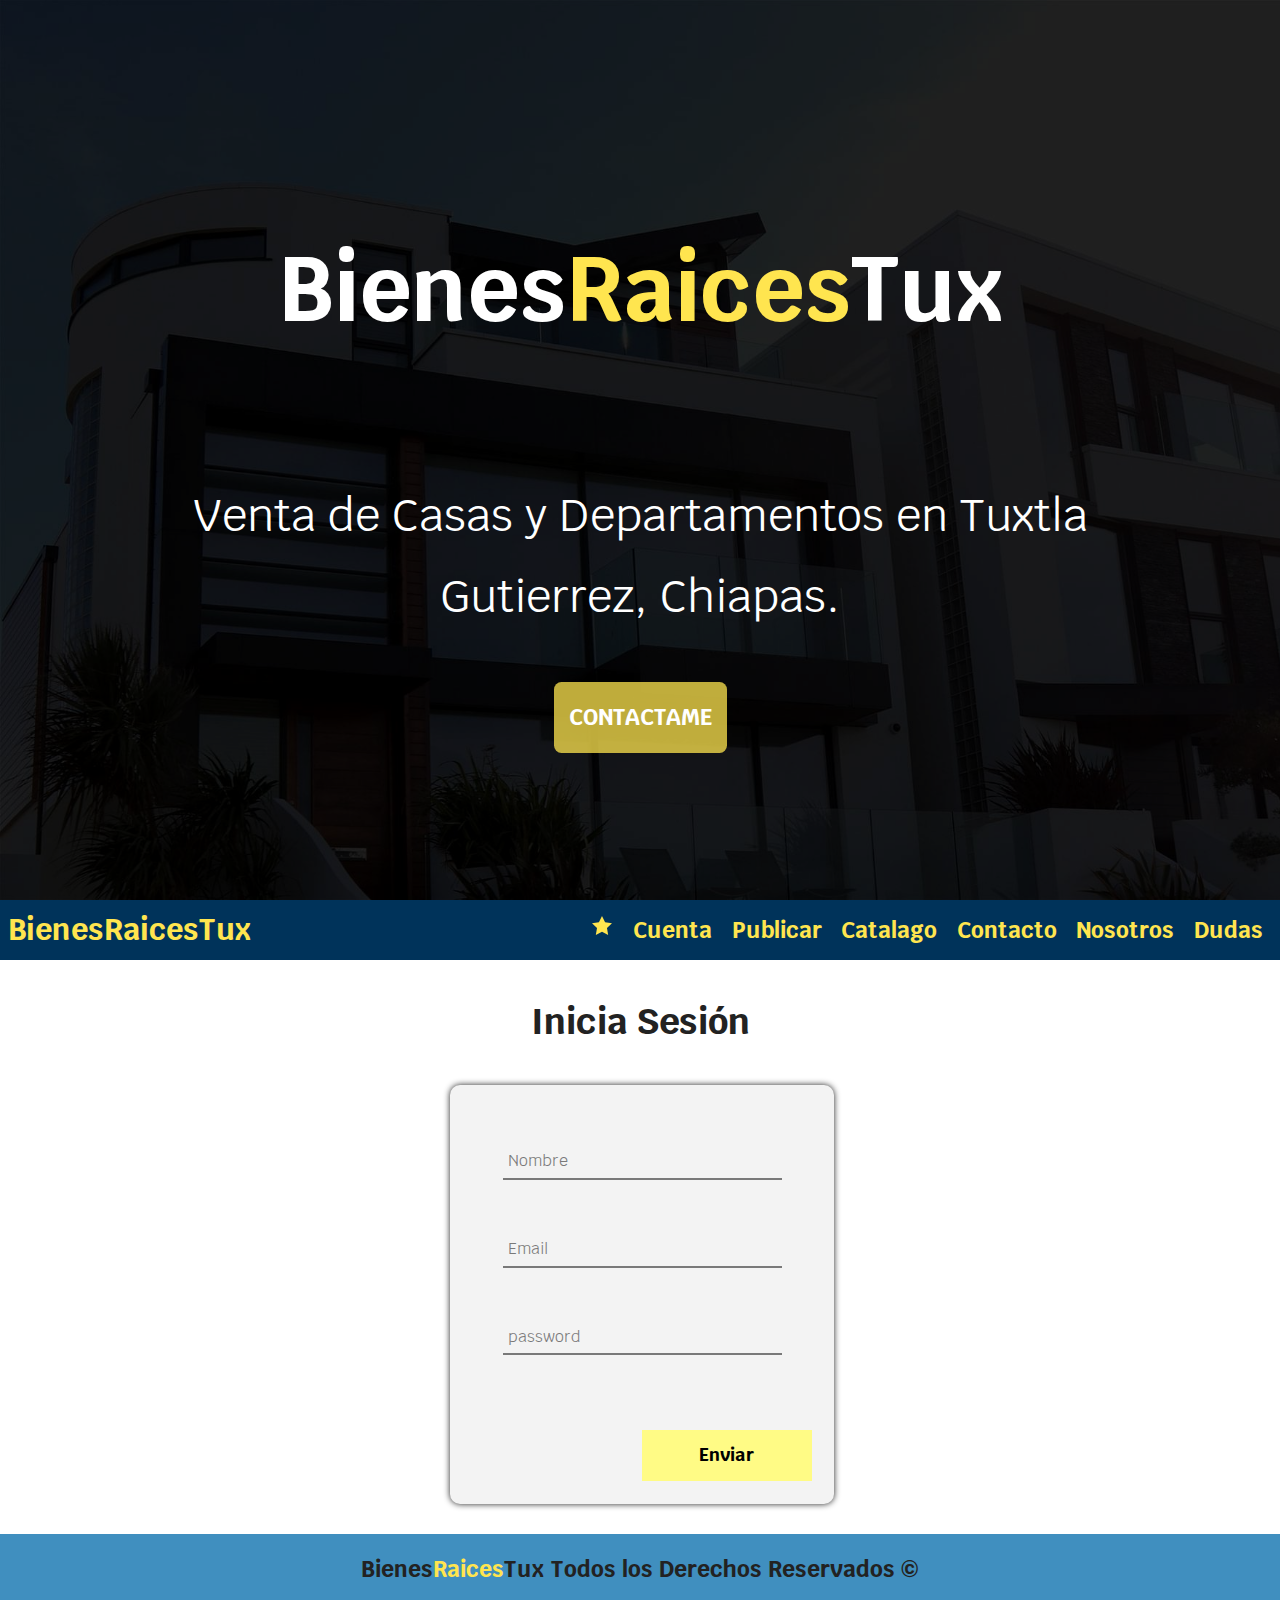
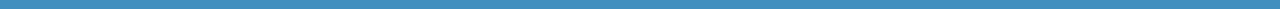
<file: bienesraicestux/login.html>
<!DOCTYPE html>
<html lang="es">

<head>
    <meta charset="UTF-8">
    <meta http-equiv="X-UA-Compatible" content="IE=edge">
    <meta name="viewport" content="width=device-width, initial-scale=1.0">
    <!-- mandamos a llamar un API de google fonts -->
    <link rel="preconnect" href="https://fonts.googleapis.com">
    <link rel="preconnect" href="https://fonts.gstatic.com" crossorigin>
    <link href="https://fonts.googleapis.com/css2?family=Krub:wght@400;700&display=swap" rel="stylesheet">
    <!-- mandamos a llamar la hoja de estilos y la hoja de normalize -->
    <link rel="stylesheet" href="css/style.css">
    <link rel="stylesheet" href="css/normalize.css">
    <title>BienesRaicesTux</title>
</head>

<body>
    <!-- header -->
    <header>
        <div class="head">
            <div class="head-title">
                <h1>Bienes<span>Raices</span>Tux</h1>
            </div>
            <div class="head-text">
                <p></p>
                Venta de Casas y Departamentos en Tuxtla Gutierrez, Chiapas.
                </p>
            </div>
            <!-- boton -->
            <a href="contacto.html" class="boton">Contactame</a>
        </div>
    </header>
    <!-- barra menu -->
    <section class="container container-menu menu">
        <div class="logo">
            <a href="index.html">BienesRaicesTux</a>
        </div>
        <!-- botones para activar o desactivar el menu -->
        <div class="botones ocultar">
            <!-- estrella para favoritos -->
            <a href="favorito.html">
                <svg class="favorito" xmlns=" http://www.w3.org/2000/svg" width="24" height="24" viewBox="0 0 24 24">
                    <path
                        d="M12 17.75l-6.172 3.245l1.179 -6.873l-5 -4.867l6.9 -1l3.086 -6.253l3.086 6.253l6.9 1l-5 4.867l1.179 6.873z" />
                </svg>
            </a>
            <buttton class="menu-btn">
                <svg xmlns="http://www.w3.org/2000/svg" width="24" height="24" viewBox="0 0 24 24">
                    <path d="M4 6H20V8H4zM4 11H20V13H4zM4 16H20V18H4z" />
                </svg>
                <svg class="none" xmlns="http://www.w3.org/2000/svg" width="24" height="24" viewBox="0 0 24 24">
                    <path
                        d="M16.192 6.344L11.949 10.586 7.707 6.344 6.293 7.758 10.535 12 6.293 16.242 7.707 17.656 11.949 13.414 16.192 17.656 17.606 16.242 13.364 12 17.606 7.758z" />
                </svg>
            </buttton>
        </div>
        <!-- menu de contenido -->
        <nav class="bar-nav">
            <ul class="bar-menu" id="bar-menu">
                <li class="menu--item">
                    <a class="home ocultar menu--link" href="index.html">Home</a>
                    <a class="menu--link" href="favoritos.html">
                        <svg class="none favorito" xmlns=" http://www.w3.org/2000/svg" width="24" height="24"
                            viewBox="0 0 24 24">
                            <path
                                d="M12 17.75l-6.172 3.245l1.179 -6.873l-5 -4.867l6.9 -1l3.086 -6.253l3.086 6.253l6.9 1l-5 4.867l1.179 6.873z" />
                        </svg>
                    </a>
                </li>
                <li class="menu--item contenedor-menu">
                    <a class="menu--link submenu-btn" href="#">Cuenta
                        <svg xmlns="http://www.w3.org/2000/svg"
                            class="ocultar icon icon-tabler icon-tabler-chevron-down" width="30" height="30"
                            viewBox="0 0 24 24" stroke-width="1.5" stroke="#2c3e50" fill="none" stroke-linecap="round"
                            stroke-linejoin="round">
                            <path stroke="none" d="M0 0h24v24H0z" fill="none" />
                            <polyline points="6 9 12 15 18 9" />
                        </svg>
                    </a>
                    <!-- usamos un submenu para las partes desplegables -->
                    <ul class="submenu">
                        <li class="menu--item">
                            <a class="menu--link" href="login.html">Iniciar Sesión</a>
                        </li>
                        <li class="menu--item">
                            <a class="menu--link" href="cuenta.html">Crear Cuenta</a>
                        </li>
                    </ul>
                </li>
                <li class="menu--item">
                    <a class="menu--link" href="publicar.html">Publicar</a>
                </li>
                <li class="menu--item contenedor-menu">
                    <a class="menu--link submenu-btn" href="#">Catalago
                        <svg xmlns="http://www.w3.org/2000/svg"
                            class="ocultar icon icon-tabler icon-tabler-chevron-down" width="30" height="30"
                            viewBox="0 0 24 24" stroke-width="1.5" stroke="#2c3e50" fill="none" stroke-linecap="round"
                            stroke-linejoin="round">
                            <path stroke="none" d="M0 0h24v24H0z" fill="none" />
                            <polyline points="6 9 12 15 18 9" />
                        </svg>
                    </a>
                    <!-- usamos un submenu para las partes desplegables -->
                    <ul class="submenu">
                        <li class="menu--item">
                            <a class="menu--link" href="venta.html">Venta</a>
                        </li>
                        <li class="menu--item">
                            <a class="menu--link" href="renta.html">Renta</a>
                        </li>
                    </ul>
                </li>
                <li class="menu--item">
                    <a class="menu--link" href="contacto.html">Contacto</a>
                </li>
                <li class="menu--item">
                    <a class="menu--link" href="nosotros.html">Nosotros</a>
                </li>
                <li class="menu--item">
                    <a class="menu--link" href="dudas.html">Dudas</a>
                </li>
            </ul>
        </nav>
    </section>
    <!-- sobre-nosotros -->
    <h1>Inicia Sesión</h1>
   <!-- Formulario de inicio de sesion  con tres input correspondientes a los datos del login -->
    <form action="" id="form">
    <div class="forma">
      <div class="grupo">
          <input type="text" name="" id="name" required><spam class="barra"></spam>
          <label for="">Nombre</label>

      </div>
      
      <div class="grupo">
        <input type="email" name="" id="name" required><spam class="barra"></spam>
        <label for="">Email</label>

    </div>  

    <div class="grupo">
        <input type="password" name="" id="name" required><spam class="barra"></spam>
        <label for="">password</label>

    </div> 

    <!-- Boton de el formulario del login  -->
    <div class="boton-login-rigth">
        <input type="submit" value="Enviar" class="boton-login">
    </div>
    


    </div>

    </form>

   
    <!-- footer -->
    <footer>
        <p>Bienes<span>Raices</span>Tux Todos los Derechos Reservados &copy;</p>
    </footer>

    <!-- mandamos a llmar js -->
    <script src=" js/script.js"></script>
</body>

</html>
</file>
<file: bienesraicestux/css/style.css>
/***** Custom Properties******/
:root {
  --first-color: #ffe54f;
  --first-alpha-color: rgba(255, 229, 79, 0.75);
  --second-color: #00335a;
  --second-alpha-color: rgba(0, 106, 170, 0.75);
  --white-color: #fff;
  --gray-light-color: #f3f3f3;
  --gray-color: #ccc;
  --gray-dark-color: #666;
  --black-color: #000;
  --link-color: #509ee3;
  --title-color: #333;
  --text-color: #222;
  --white-alpha-color: rgba(255, 255, 255, 0.5);
  --black-alpha-color: rgba(0, 0, 0, 0.5);
  --font: "Krub", sans-serif;
  --max-width: 120rem;
  --buttom-color: #FFFB85;
}

/***** Espacio de Reseteo *****/
/*** Codigo para el box model***/
html {
  box-sizing: border-box;
  font-family: var(--font);
  font-size: 15px;
  scroll-behavior: smooth;
  margin: 0;
}

*,
*::after,
*::before {
  box-sizing: inherit;
}

body {
  overflow-x: hidden; /*Oculta el scroll cuando se desvorda un contenido */
  color: var(--text-color);
  font-size: 18px;
  line-height: 1.8;
}

/***Configuramos los titulos ***/
h1 {
  font-size: 4.8rem;
}
h2 {
  font-size: 3.8rem;
}
h3 {
  font-size: 2.8rem;
}

h1,
h2,
h3 {
  text-align: center;
}

a {
  text-decoration: none;
}

/**** Componentes ****/
/*** Boton color amarrillo ***/
.btn-amarrillo-block {
  background-color: var(--first-color);
  font-weight: bold;
  text-decoration: none;
  color: var(--black-color);
  padding: 1rem 3rem;
  text-align: center;
  margin-top: 2rem;
  display: block;
  border: none;
}
/*** Boton color amarrillo hover ***/
.btn-amarrillo-block:hover {
  background-color: var(--first-alpha-color);
}
/**** Boton azul ***/
.boton-azul {
  background-color: var(--second-color);
  color: var(--white-color);
  font-weight: bold;
  text-decoration: none;
  padding: 1rem 3rem;
  text-align: center;
  margin-top: 2rem;
  display: inline-block;
  border: none;
  width: 30%;
}
/*** Boton azul hover***/
.boton-azul:hover {
  cursor: pointer;
  background-color: var(--second-alpha-color);
  color: var(--title-color);
}
/*** Boton azul a la izquierda ***/
.boton-azul-rigth {
  text-align: right;
}

/*** estilos de boton ****/
.boton {
  background-color: var(--first-alpha-color);
  color: var(--white-color);
  padding: 1rem;
  font-size: 1.5rem;
  text-decoration: none;
  text-transform: uppercase;
  text-align: center;
  font-weight: bold;
  border-radius: 0.5rem;
  width: auto;
  border: none;
}
/*** estilos de boton hover****/
.boton:hover {
  background-color: var(--first-color);
  color: var(--black-color);
}

/*** estilo de sombra ***/
.sombra {
  box-shadow: 0px 5px 15px 0px rgba(112, 112, 112, 0.44);
  background-color: var(--blanco);
  padding: 2rem;
  border-radius: 1rem;
}

/***** Utilidades ******/
.container {
  margin-left: auto;
  margin-right: auto;
  max-width: var(--max-width);
}

.none {
  display: none;
  pointer-events: none;
  overflow: hidden;
  height: 0;
}

.contenedor {
  width: 90%;
  max-width: 120rem;
  margin: 0 auto;
}

/*** Estilos de la pagina ****/

/**** header *****/
header {
  background-image: url(../img/header.jpg);
  background-repeat: no-repeat;
  background-size: cover;
  position: relative;
  height: 100vh;
}

.head {
  position: absolute;
  width: 100%;
  height: 100%;
  display: flex;
  flex-direction: column;
  align-items: center;
  justify-content: center;
  background-color: rgba(0, 0, 0, 0.6);
  color: var(--white-color);
}

.head-title {
  width: auto;
  margin: 0 auto;
  font-size: 2.5vh;
}

.head-title span {
  color: var(--first-color);
}

.head-text {
  font-size: 3vh;
  width: 80%;
  margin: 0 auto;
}

/**** header desktop ****/
@media (min-width: 1024px) {
  .head-title,
  .head-text {
    text-align: center;
    font-size: 5vh;
  }
}

/*** Barra Menu ****/
.menu {
  position: fixed;
  left: 0;
  bottom: 0;
  z-index: 999;
  padding: 1rem;
  width: 100%;
  height: 4rem;
  background-color: var(--second-color);
}

/*** Media para hacer cambio a desktop ***/
@media (min-width: 1024px) {
  .menu {
    position: static;
    top: 10rem;
    padding: 0 0.5rem;
    margin-bottom: 2rem;
  }
}

.container-menu {
  display: flex;
  justify-content: space-between;
  align-items: center;
}

.logo a {
  color: var(--first-color);
  font-weight: bold;
  font-size: 2rem;
  padding: 1rem 0;
}

/**** div de los botones***/
.botones {
  background-color: var(--second-color);
  cursor: pointer;
  margin: 0;
}

.botones svg {
  fill: var(--first-color);
  pad: 1rem;
}

/**** menu de contenido ****/
.bar-nav {
  position: fixed;
  left: 0;
  bottom: 4rem;
  width: 100%;
  display: flex;
  flex-direction: column;
  align-items: center;
  background-color: var(--first-color);
  opacity: 0;
  pointer-events: none;
}

.bar-menu,
.submenu {
  list-style: none;
  padding: 0;
  margin: 0;
}

.bar-menu {
  width: 100%;
}

.menu--link {
  display: block;
  padding: 0.65rem;
  font-size: 1.5rem;
  font-weight: bold;
  text-align: center;
  text-decoration: none;
  color: var(--text-color);
}

.menu--link:hover {
  background-color: var(--second-color);
  color: var(--white-color);
  width: 100%;
}
.menu--link:hover > svg {
  fill: var(--white-color);
}

.bar-nav.is-active {
  opacity: 1;
  pointer-events: auto;
}

.submenu {
  height: 0;
  overflow: hidden;
  transition: all 0.3s;
}

.submenu .menu--link {
  background-color: var(--second-alpha-color);
  padding-left: 4rem;
}

/**** Media para el menu de contenido ****/
@media (min-width: 1024px) {
  .none {
    display: inline;
  }
  .ocultar {
    display: none;
  }
  .none {
    display: inline-block;
    pointer-events: auto;
    overflow: visible;
    height: auto;
  }
  .favorito {
    cursor: pointer;
    margin: 0;
    fill: var(--first-color);
    pad: 1rem;
  }

  .menu--link:hover > .favorito {
    fill: var(--black-color);
  }

  .bar-nav {
    position: static;
    background-color: var(--secundario);
    opacity: 1;
    pointer-events: auto;
    width: auto;
  }

  .bar-menu {
    display: flex;
  }

  .contenedor-menu {
    position: relative;
  }

  .submenu {
    position: absolute;
    top: 4rem;
    width: 15rem;
    overflow: visible;
    z-index: 999;
    opacity: 0;
    visibility: hidden;
  }

  .submenu .menu--link {
    padding: 0;
  }

  .contenedor-menu:hover .submenu {
    opacity: 1;
    visibility: visible;
  }
  .menu--link {
    color: var(--first-color);
  }

  .bar-menu .menu--item .menu--link:hover {
    background-color: var(--first-color);
    color: var(--black-color);
  }

  .submenu .menu--item {
    padding: 0;
  }

  .menu--item:hover .menu--link {
    color: var(--black-color);
  }
}

/**** sobre-nosotros ****/
.nosotros-title {
  text-align: center;
  text-transform: uppercase;
  margin: 1.5rem;
  padding: 0;
}

.valores {
  text-align: center;
}

.valores h3 {
  font-weight: normal;
  margin: 0.5rem;
}

.valores p {
  font-size: 1.5rem;
  font-weight: bold;
}

.valores .icono-valores {
  width: 9rem;
  height: 9rem;
}
/*** media para desktop de nosotros*****/
@media (min-width: 1024px) {
  .nosotros-container {
    display: grid;
    grid-template-columns: repeat(3, 1fr);
  }
}

/****Catalago Home****/
.catalago-home h2 {
  font-size: 3rem;
  text-align: center;
}
.catalago-container {
  margin-bottom: 1rem;
}

.anuncio {
  width: 100%;
  background-color: var(--gray-color);
  padding: 1rem 1.5rem;
  margin: 1rem auto;
}
.img-anuncio {
  width: 100%;
  height: auto;
  min-height: 15rem;
  max-height: 30rem;
  margin: 0;
}

.info-anuncios {
  padding: 2rem;
}

.info-anuncio h3 {
  font-weight: bold;
  font-size: 1.5rem;
  margin: 0;
}

.info-anuncio p {
  text-align: justify;
  margin: 0;
}

.info-anuncio .precio-anuncio {
  font-size: 1.5rem;
  font-weight: bold;
  color: var(--second-alpha-color);
}

.iconos-caracteristicas {
  list-style: none;
  padding: 0;
  max-width: 40rem;
  display: flex;
  justify-content: space-evenly;
}

.iconos-caracteristicas li {
  display: flex;
}

.iconos-caracteristicas li img {
  height: 3rem;
  margin-right: 1rem;
}

/**** media para desktop de catalago ****/
@media (min-width: 1024px) {
  .catalago-container {
    display: grid;
    grid-template-columns: repeat(3, 1fr);
    gap: 2rem;
  }
}



/*** Contactanos ****/
.contacto h1 {
  width: 100%;
  font-size: 3.8rem;
  margin: 0;
  padding: 0;
  text-align: center;
}

.contacto h2 {
  font-size: 2.8rem;
  font-weight: normal;
  margin: 0;
  text-align: center;
  color: var(--title-color);
}

/**** Formulario ****/
.formulario {
  padding: 0.5rem;
  margin: 0.5rem;
}

.formulario legend {
  font-size: 1.2rem;
  color: var(--text-color);
}

.formulario label {
  font-weight: bold;
  text-transform: uppercase;
  display: block;
}
/**** aqui usamos estilos css para los inputs que no sean de tipo submit***/
.formulario input:not([type="submit"]),
.formulario select,
.formulario textarea {
  padding: 1rem;
  display: block;
  width: 100%;
  background-color: var(--gray-light-color);
  border: 1px solid var(--gray-dark-color);
  border-radius: 0.5rem;
  margin-bottom: 1.5rem;
}

.formulario textarea {
  height: 20rem;
}

.formulario p {
  font-size: 1.2rem;
  margin: 1rem;
}

/*** forma de contactar ***/
.formulario .forma-contacto {
  max-width: 35rem;
  display: flex;
  justify-content: space-between;
  align-items: center;
}
/**** aqui usamos estilos css para los inputs que son de tipo radio***/
.formulario input[type="radio"] {
  margin: 0;
  width: auto;
}

/*** footer ****/
footer {
  background-color: var(--second-alpha-color);
  width: 100%;
  height: 10rem;
  display: flex;
}

footer p {
  width: 80%;
  margin: 1rem auto;
  text-align: center;
  font-size: 1.5rem;
  font-weight: bold;
}

footer span {
  color: var(--first-color);
}

@media (min-width: 1024px) {
  footer {
    height: 5rem;
    margin: auto;
  }
}
/**** login Cesar paolo galicia morales ****/

/*diseño de la estrcutura del formulario tanto dimenciones como color*/
form{
  background:var(--gray-light-color) ;
  text-align: center;
  padding: .5rem .5rem;
  margin: 2rem .5rem;
  box-shadow: 0 0 6px 0 var(--text-color);
  border-radius: 10px;
}



.form{
  width: 100%;
  
}

form .grupo{
  position: relative;
  margin: 45px;
  
  
}
/** diseño de los input's y animaciones*/
input{
  background: none;
  color: #ccc;
  font-size: 18px;
  padding: 10px 10px 10px 5px;
  display: block;
  width: 100%;
  border: none;
  border-bottom: 2px solid var(--black-alpha-color);
}

input:focus{
  outline: none;
  color: var(--gray-dark-color);
}
/* animacion de los input's movimiento del texto*/
label{
  color: var(--black-alpha-color);
  font-size: 16px;
  position: absolute;
  left: 5px;
  top: 10px;
  transition: 0.5s ease-in-out all;
  pointer-events: none;
}
/* diseño de las animaciones y instrucccion para que se mantenga cuando se cumplen las especificaciones del input y color negro que indica seleccionado o lleno*/
input:focus~label,
input:valid~label{
  top: -14px;
  color:var(--black-alpha-color);
}

/* diseño del boton del formulario, esta parte viene adaptada del boton-azul que ya estaba creado*/
.boton-login {
  background-color: var(--buttom-color);
  color: var(--black-color);
  font-weight: bold;
  text-decoration: none;
  padding: 1rem 3rem;
  text-align: center;
  margin-top: 2rem;
  display: inline-block;
  border: none;
  width: 50%;
}
/*** Boton login hover***/
.boton-login:hover {
  cursor: pointer;
  background-color: var(--white-color);
  color: var(--title-color);
}
/*** Boton login a la izquierda ***/
.boton-login-rigth {
  text-align: right;
  margin: 1rem;
}


/*media queries correspondientes al login tomando de referencia el diseño de desktop y adaptado a moviles*/
@media (min-width:1024px){
  form{
    width: 30%;
    align-content: center;
    margin: 2rem 30rem;
  }
}

/** Favoritos Cesar paolo galicia morales **/

/**medidas para dispositivos moviles- diseñado por cesar paolo**/
/* estos queries ya estaba creados solo se adaptaron para dos medidas (moviles y tablets)*/
@media only screen and (min-width: 580px) and (max-width: 900px) {
  .catalago-container {
    display: grid;
    grid-template-columns: repeat(2, 2fr);
    gap: 2rem;
  }
}
</file>
